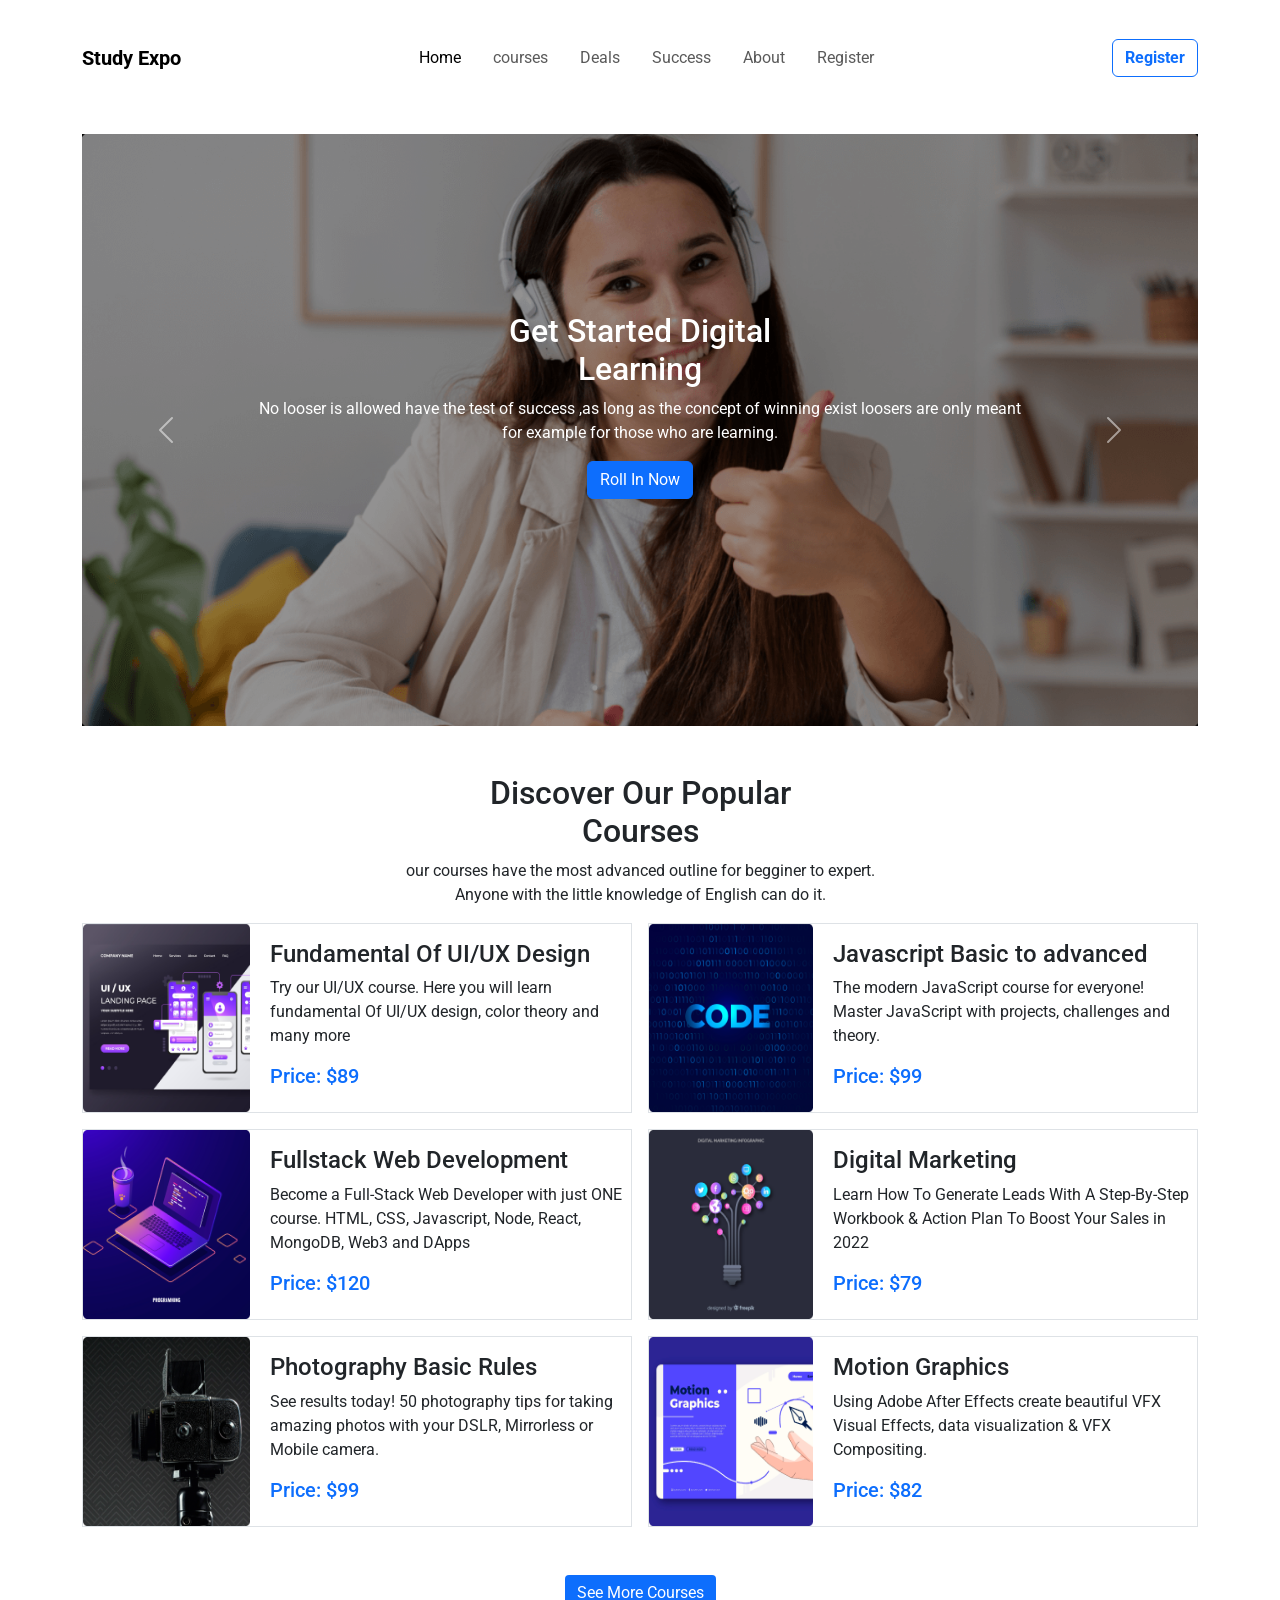
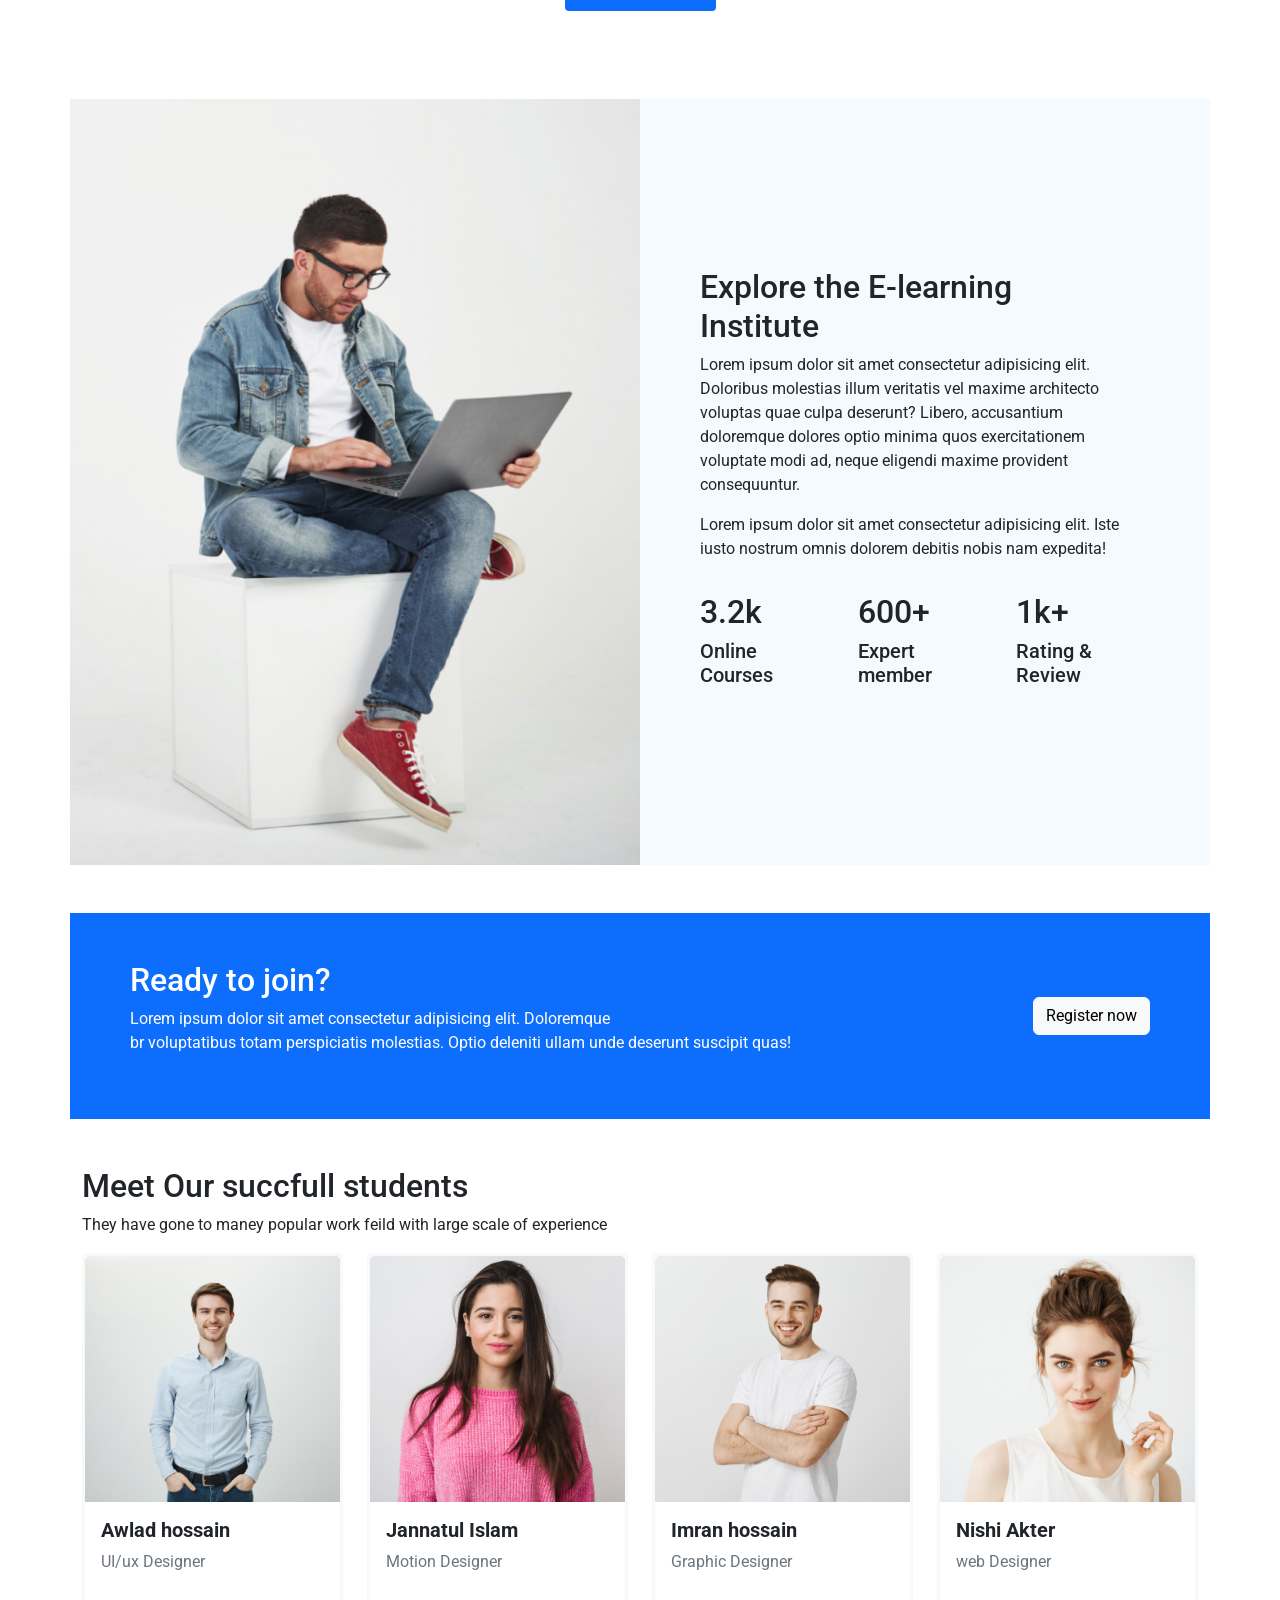
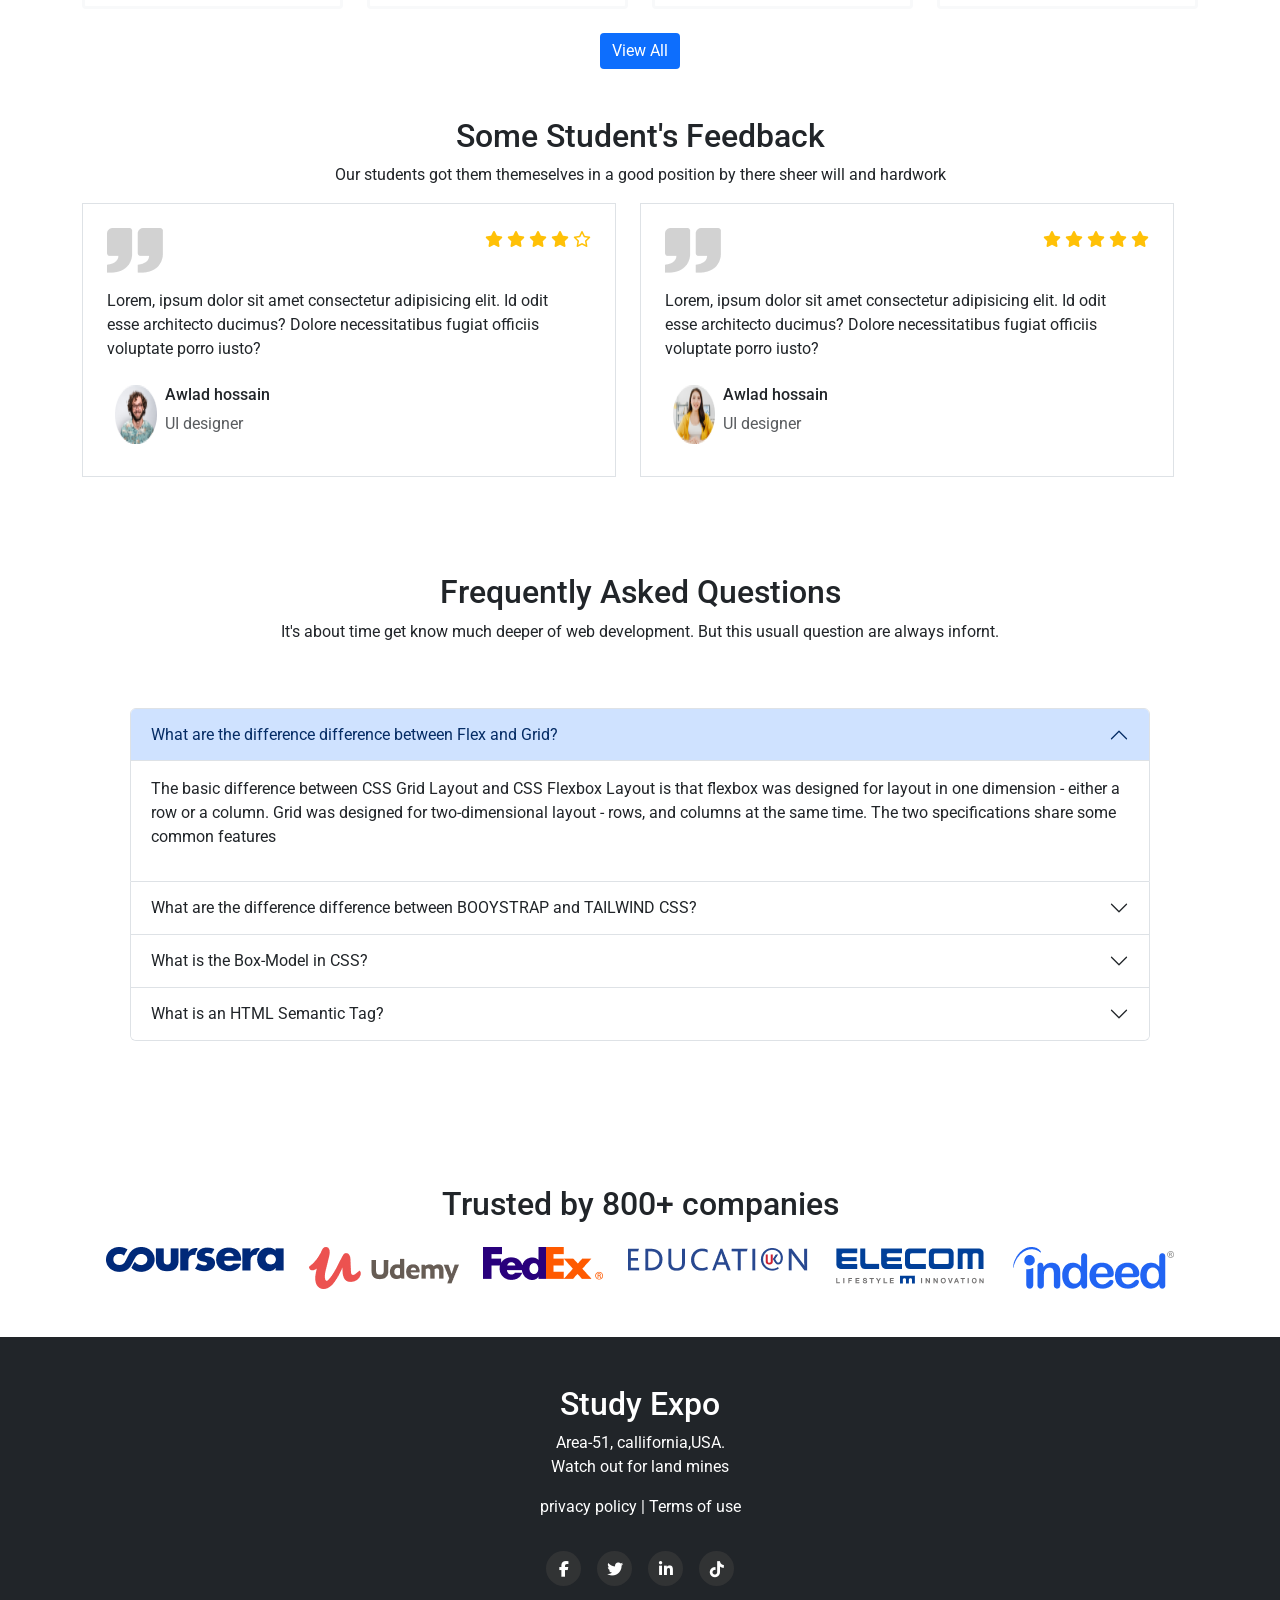
<file: index.html>
<!doctype html>
<html lang="en">

<head>
  <meta charset="utf-8">
  <meta name="viewport" content="width=device-width, initial-scale=1">
  <title>Study Expo -- Learn to the deep.</title>
  <link rel="preconnect" href="https://fonts.googleapis.com">
  <link rel="preconnect" href="https://fonts.gstatic.com" crossorigin>
  <link
    href="https://fonts.googleapis.com/css2?family=Roboto:ital,wght@0,100;0,300;0,400;0,500;0,700;0,900;1,100;1,300;1,400;1,500;1,700;1,900&display=swap"
    rel="stylesheet">
  <link href="https://cdn.jsdelivr.net/npm/bootstrap@5.2.0/dist/css/bootstrap.min.css" rel="stylesheet"
    integrity="sha384-gH2yIJqKdNHPEq0n4Mqa/HGKIhSkIHeL5AyhkYV8i59U5AR6csBvApHHNl/vI1Bx" crossorigin="anonymous">
  <link rel="stylesheet" href="https://cdnjs.cloudflare.com/ajax/libs/font-awesome/6.2.0/css/all.min.css"
    integrity="sha512-xh6O/CkQoPOWDdYTDqeRdPCVd1SpvCA9XXcUnZS2FmJNp1coAFzvtCN9BmamE+4aHK8yyUHUSCcJHgXloTyT2A=="
    crossorigin="anonymous" referrerpolicy="no-referrer" />
  <link rel="stylesheet" href="css/style.css">
</head>

<body>
  <header>
    <nav class="navbar navbar-expand-lg bg-white">
      <div class="container">
        <a class="navbar-brand fw-bold" href="#">Study Expo</a>
        <button class="navbar-toggler" type="button" data-bs-toggle="collapse" data-bs-target="#navbarSupportedContent"
          aria-controls="navbarSupportedContent" aria-expanded="false" aria-label="Toggle navigation">
          <span class="navbar-toggler-icon"></span>
        </button>
        <div class="collapse navbar-collapse" id="navbarSupportedContent">
          <ul class="navbar-nav mx-auto mb-2 mb-lg-0">
            <li class="nav-item pe-3 ">
              <a class="nav-link active" aria-current="page" href="#">Home</a>
            </li>
            <li class="nav-item pe-3 ">
              <a class="nav-link" href="#">courses</a>
            </li>
            <li class="nav-item pe-3 ">
              <a class="nav-link ">Deals</a>
            </li>
            <li class="nav-item pe-3 ">
              <a class="nav-link ">Success</a>
            </li>
            <li class="nav-item pe-3 ">
              <a class="nav-link ">About</a>
            </li>
            <li class="nav-item pe-3 ">
              <a class="nav-link ">Register</a>
            </li>
          </ul>
          <button class="btn btn-outline-primary fw-bold">Register</button>
        </div>
      </div>
    </nav>
  </header>
  <main>
    <!-- Banner section -->
    <section class="container mt-5 mb-5">
      <div id="carouselExampleCaptions" class="carousel slide" data-bs-ride="false">
        <div class="carousel-inner slider-bg">
          <div class="carousel-item active">
            <img src="images/cover/cover-1.png" class="d-block h-100 w-100 img-fluid" alt="...">
            <div class="carousel-caption d-md-block">
              <h2>Get Started Digital <br> Learning</h2>
              <p>No looser is allowed have the test of success ,as long as the concept of winning exist loosers are only
                meant for example for those who are learning.</p>
              <button class="btn btn-primary">Roll In Now</button>
            </div>
          </div>
          <div class="carousel-item ">
            <img src="images/cover/cover---2.jpg" class="d-block h-100 w-100 img-fluid" alt="...">
            <div class="carousel-caption  d-md-block">
              <h2>Get Started Digital <br> Learning</h2>
              <p>No looser is allowed have the test of success ,as long as the concept of winning exist loosers are only
                meant for example for those who are learning.</p>
              <button class="btn btn-primary">Roll In Now</button>
            </div>
          </div>
          <div class="carousel-item">
            <img src="images/cover/cover-3.jpg" class="d-block h-100 w-100 img-fluid" alt="...">
            <div class="carousel-caption d-md-block">
              <h2>Get Started Digital <br> Learning</h2>
              <p>No looser is allowed have the test of success ,as long as the concept of winning exist loosers are only
                meant for example for those who are learning.</p>
              <button class="btn btn-primary">Roll In Now</button>
            </div>
          </div>
        </div>
        <button class="carousel-control-prev" type="button" data-bs-target="#carouselExampleCaptions"
          data-bs-slide="prev">
          <span class="carousel-control-prev-icon" aria-hidden="true"></span>
          <span class="visually-hidden">Previous</span>
        </button>
        <button class="carousel-control-next" type="button" data-bs-target="#carouselExampleCaptions"
          data-bs-slide="next">
          <span class="carousel-control-next-icon" aria-hidden="true"></span>
          <span class="visually-hidden">Next</span>
        </button>
      </div>
    </section>
    <!-- popular courses -->
    <section class="container mt-5 mb-5">
      <div class="row">
        <div class="col-lg-12 text-center">
          <h2>Discover Our Popular <br> Courses</h2>
          <p>our courses have the most advanced outline for begginer to expert. <br> Anyone with the little knowledge of
            English can do it.</p>
        </div>
      </div>
      <div class="px-3 px-md-0">
        <div class="row g-3">
          <div class="col-12 col-lg-6">
            <div class="border bg-white">
              <div class="row">
                <div class="col-12 col-md-4">
                  <img class="h-100 w-100" src="images/course/course-1.png" alt="" />
                </div>

                <div class="col-12 col-md-8 py-3 px-4 px-md-2">
                  <h4>Fundamental Of UI/UX Design</h4>
                  <p>
                    Try our UI/UX course. Here you will learn fundamental Of
                    UI/UX design, color theory and many more
                  </p>
                  <h5 class="text-primary">Price: $89</h5>
                </div>
              </div>
            </div>
          </div>
          <div class="col-12 col-lg-6">
            <div class="border bg-white">
              <div class="row pe-md-2">
                <div class="col-12 col-md-4">
                  <img class="h-100 w-100" src="images/course/course-2.png" alt="" />
                </div>

                <div class="col-12 col-md-8 py-3 px-4 px-md-2">
                  <h4>Javascript Basic to advanced</h4>
                  <p>
                    The modern JavaScript course for everyone! Master JavaScript
                    with projects, challenges and theory.
                  </p>
                  <h5 class="text-primary">Price: $99</h5>
                </div>
              </div>
            </div>
          </div>
          <div class="col-12 col-lg-6">
            <div class="border bg-white">
              <div class="row">
                <div class="col-12 col-md-4">
                  <img class="h-100 w-100" src="images/course/course-3.png" alt="" />
                </div>

                <div class="col-12 col-md-8 py-3 px-4 px-md-2">
                  <h4>Fullstack Web Development</h4>
                  <p>
                    Become a Full-Stack Web Developer with just ONE course.
                    HTML, CSS, Javascript, Node, React, MongoDB, Web3 and DApps
                  </p>
                  <h5 class="text-primary">Price: $120</h5>
                </div>
              </div>
            </div>
          </div>
          <div class="col-12 col-lg-6">
            <div class="border bg-white">
              <div class="row pe-md-2">
                <div class="col-12 col-md-4">
                  <img class="h-100 w-100" src="images/course/course-4.png" alt="" />
                </div>

                <div class="col-12 col-md-8 py-3 px-4 px-md-2">
                  <h4>Digital Marketing</h4>
                  <p>
                    Learn How To Generate Leads With A Step-By-Step Workbook &
                    Action Plan To Boost Your Sales in 2022
                  </p>
                  <h5 class="text-primary">Price: $79</h5>
                </div>
              </div>
            </div>
          </div>
          <div class="col-12 col-lg-6">
            <div class="border bg-white">
              <div class="row">
                <div class="col-12 col-md-4">
                  <img class="h-100 w-100" src="images/course/course-5.png" alt="" />
                </div>

                <div class="col-12 col-md-8 py-3 px-4 px-md-2">
                  <h4>Photography Basic Rules</h4>
                  <p>
                    See results today! 50 photography tips for taking amazing
                    photos with your DSLR, Mirrorless or Mobile camera.
                  </p>
                  <h5 class="text-primary">Price: $99</h5>
                </div>
              </div>
            </div>
          </div>
          <div class="col-12 col-lg-6">
            <div class="border bg-white">
              <div class="row pe-md-2">
                <div class="col-12 col-md-4">
                  <img class="h-100 w-100" src="images/course/course-6.png" alt="" />
                </div>

                <div class="col-12 col-md-8 py-3 px-4 px-md-2">
                  <h4>Motion Graphics</h4>
                  <p>
                    Using Adobe After Effects create beautiful VFX Visual
                    Effects, data visualization & VFX Compositing.
                  </p>
                  <h5 class="text-primary">Price: $82</h5>
                </div>
              </div>
            </div>
          </div>
        </div>
        <div class="text-center">
          <button type="button" class=" btn btn-primary text-white border-0 rounded-1 fs-6 mt-5">
            See More Courses
          </button>
        </div>
      </div>
    </section>
    <!-- working  -->
    <section class="container pt-3 mb-5">
      <div class="row mt-4">
        <div class="col-lg-6 p-0">
          <img src="./images/working.png" class="img-fluid w-100 h-100" alt="">
        </div>
        <div class="col-lg-6 d-flex align-items-center working">
          <div class="p-5">
            <h2>Explore the E-learning <br> Institute</h2>
            <p>Lorem ipsum dolor sit amet consectetur adipisicing elit. Doloribus molestias illum veritatis vel maxime
              architecto voluptas quae culpa deserunt? Libero, accusantium doloremque dolores optio minima quos
              exercitationem voluptate modi ad, neque eligendi maxime provident consequuntur.</p>
            <p>Lorem ipsum dolor sit amet consectetur adipisicing elit. Iste iusto nostrum omnis dolorem debitis nobis
              nam expedita!</p>
            <div class="row pt-3">
              <div class="col-lg-4">
                <h2 class="fw-blod">3.2k</h2>
                <h5>Online Courses</h5>
              </div>
              <div class="col-lg-4">
                <h2 class="fe-bold">600+</h2>
                <h5 class="semi-bold">Expert member</h5>
              </div>
              <div class="col-lg-4">
                <h2 class="fe-bold">1k+</h2>
                <h5 class="semi-bold">Rating & Review</h5>
              </div>
            </div>
          </div>
        </div>
      </div>
    </section>
    <!-- REady to join -->
    <section class="container bg-primary mb-5">
      <div class=" d-flex justify-content-between align-items-center text-white">
        <div class=" p-5">
          <h2>Ready to join?</h2>
          <p class="">Lorem ipsum dolor sit amet consectetur adipisicing elit. Doloremque <br> br
            voluptatibus totam perspiciatis molestias. Optio deleniti ullam unde deserunt suscipit quas!</p>
        </div>
        <div class="px-5">
          <button class="btn btn-light">Register now</button>
        </div>

      </div>

    </section>
    <!-- success -->
    <section class="container my-5">
      <div class="row">
        <div class="col-lg-6 col-sm-12">
          <h2>Meet Our succfull students</h2>
          <p>They have gone to maney popular work feild with large scale of experience</p>
        </div>
      </div>
      <div class="row">
        <div class="col-12 col-md-6 col-lg-3">
          <div class="border border-3 border-light rounded-1">
            <img class="w-100" src="images/student/student-1.png" alt="" />
            <div class="p-3">
              <h5 class="fw-bold">Awlad hossain</h5>
              <p class="text-secondary">UI/ux Designer</p>
            </div>
          </div>
        </div>
        <div class="col-12 col-md-6  col-lg-3">
          <div class="border border-3 border-light rounded-1">
            <img class="w-100" src="images/student/student-2.png" alt="" />
            <div class="p-3">
              <h5 class="fw-bold">Jannatul Islam</h5>
              <p class="text-secondary">Motion Designer</p>
            </div>
          </div>
        </div>
        <div class="col-12 col-md-6 col-lg-3">
          <div class="border border-3 border-light rounded-1">
            <img class="w-100" src="images/student/student-3.png" alt="" />
            <div class="p-3">
              <h5 class="fw-bold">Imran hossain</h5>
              <p class="text-secondary">Graphic Designer</p>
            </div>
          </div>
        </div>
        <div class="col-12 col-md-6 col-lg-3 ">
          <div class="border border-3 border-light rounded-1">
            <img class="w-100" src="images/student/student-4.png" alt="" />
            <div class="p-3">
              <h5 class="fw-bold">Nishi Akter</h5>
              <p class="text-secondary">web Designer</p>
            </div>
          </div>
        </div>
        <div class="text-center">
          <button type="button" class="btn btn-primary border-0 rounded-1 fs-6 mt-4 text-white">
            View All
          </button>
        </div>
      </div>
    </section>
    <!-- student's feedback -->
    <section class="container my-5">
      <div class="row">
        <div class="col-lg-12">
          <div class="text-center">
            <h2>Some Student's Feedback</h2>
            <p>Our students got them themeselves in a good position by there sheer will and hardwork</p>
          </div>
        </div>
        <div class="row">
          <div class="col-lg-6">
            <div class="border p-4">
              <div class="d-flex justify-content-between">
                <img src="./images/comma.png" class="img-fuild" alt="">
                <div>
                  <i class="fa-solid fa-star text-warning"></i>
                  <i class="fa-solid fa-star text-warning"></i>
                  <i class="fa-solid fa-star text-warning"></i>
                  <i class="fa-solid fa-star text-warning"></i>
                  <i class="fa-regular fa-star text-warning"></i>
                </div>
              </div>
              <div>
                <p class="pe-4 pt-3">
                  Lorem, ipsum dolor sit amet consectetur adipisicing elit. Id odit esse architecto ducimus? Dolore
                  necessitatibus fugiat officiis voluptate porro iusto?
                </p>
              </div>
              <div class="d-flex">
                <img src="./images/student/student-5.png" class="width100  p-2" alt="">
                <div>
                  <h6 class="mt-2">Awlad hossain</h6>
                  <p class="text-muted">UI designer</p>
                </div>
              </div>
            </div>
          </div>
          <div class="col-lg-6">
            <div class="border p-4">
              <div class="d-flex justify-content-between">
                <img src="./images/comma.png" class="img-fuild" alt="">
                <div>
                  <i class="fa-solid fa-star text-warning"></i>
                  <i class="fa-solid fa-star text-warning"></i>
                  <i class="fa-solid fa-star text-warning"></i>
                  <i class="fa-solid fa-star text-warning"></i>
                  <i class="fa-solid fa-star text-warning"></i>
                </div>
              </div>
              <div>
                <p class="pe-4 pt-3">
                  Lorem, ipsum dolor sit amet consectetur adipisicing elit. Id odit esse architecto ducimus? Dolore
                  necessitatibus fugiat officiis voluptate porro iusto?
                </p>
              </div>
              <div class="d-flex">
                <img src="./images/student/student-6.png" class="width100  p-2" alt="">
                <div>
                  <h6 class="mt-2">Awlad hossain</h6>
                  <p class="text-muted">UI designer</p>
                </div>
              </div>
            </div>
          </div>
        </div>
      </div>
    </section>
    <!-- FAQ -->
    <section class="container my-5 py-5">
      <div class="row">
        <div class="col-md-12">
          <div class="text-center">
            <h2>Frequently Asked Questions</h2>
            <p>It's about time get know much deeper of web development. But this usuall question are always infornt.</p>
          </div>
        </div>
      </div>
      <div class="row">
        <div class="col-md-12">
          <div class="p-5">
            <div class="accordion" id="accordionExample">
              <div class="accordion-item">
                <h2 class="accordion-header" id="headingOne">
                  <button class="accordion-button" type="button" data-bs-toggle="collapse" data-bs-target="#collapseOne"
                    aria-expanded="true" aria-controls="collapseOne">
                    What are the difference difference between Flex and Grid?
                  </button>
                </h2>
                <div id="collapseOne" class="accordion-collapse collapse show" aria-labelledby="headingOne"
                  data-bs-parent="#accordionExample">
                  <div class="accordion-body">
                    <p>The basic difference between CSS Grid Layout and CSS Flexbox Layout is that flexbox was designed
                      for layout in one dimension - either a row or a column. Grid was designed for two-dimensional
                      layout - rows, and columns at the same time. The two specifications share some common features</p>
                  </div>
                </div>
              </div>
              <div class="accordion-item">
                <h2 class="accordion-header" id="headingTwo">
                  <button class="accordion-button collapsed" type="button" data-bs-toggle="collapse"
                    data-bs-target="#collapseTwo" aria-expanded="false" aria-controls="collapseTwo">
                    What are the difference difference between BOOYSTRAP and
                    TAILWIND CSS?
                  </button>
                </h2>
                <div id="collapseTwo" class="accordion-collapse collapse" aria-labelledby="headingTwo"
                  data-bs-parent="#accordionExample">
                  <div class="accordion-body">
                    <p>Developers describe Bootstrap as "Simple and flexible HTML, CSS, and JS for popular UI components
                      and interactions". Bootstrap is the most popular HTML, CSS, and JS framework for developing
                      responsive, mobile first projects on the web. On the other hand, Tailwind CSS is detailed as "A
                      utility-first CSS framework for rapid UI development". Tailwind is different from frameworks like
                      Bootstrap, Foundation, or Bulma in that it's not a UI kit. It doesn't have a default theme, and
                      there are no build-in UI components. It comes with a menu of predesigned widgets to build your
                      site with, but doesn't impose design decisions that are difficult to undo.</p>
                  </div>
                </div>
              </div>
              <div class="accordion-item">
                <h2 class="accordion-header" id="headingThree">
                  <button class="accordion-button collapsed" type="button" data-bs-toggle="collapse"
                    data-bs-target="#collapseThree" aria-expanded="false" aria-controls="collapseThree">
                    What is the Box-Model in CSS?
                  </button>
                </h2>
                <div id="collapseThree" class="accordion-collapse collapse" aria-labelledby="headingThree"
                  data-bs-parent="#accordionExample">
                  <div class="accordion-body">
                    <p>
                      A rectangle box is wrapped around every HTML element. The box model is used to determine the
                      height and width of the rectangular box. The CSS Box consists of Width and height (or in the
                      absence of that, default values and the content inside), padding, borders, margin.
                    </p>
                  </div>
                </div>
              </div>
              <div class="accordion-item">
                <h2 class="accordion-header" id="headingThree">
                  <button class="accordion-button collapsed" type="button" data-bs-toggle="collapse"
                    data-bs-target="#collapseThree" aria-expanded="false" aria-controls="collapseThree">
                    What is an HTML Semantic Tag?
                  </button>
                </h2>
                <div id="collapseThree" class="accordion-collapse collapse" aria-labelledby="headingThree"
                  data-bs-parent="#accordionExample">
                  <div class="accordion-body">
                    <p>
                      The HTML semantics refers to the tags that provide meaning to an HTML page rather than just
                      presentation. It makes HTML more comprehensible by better defining the different sections and
                      layout of web pages. The core characteristic of a semantic element is that it clearly communicated
                      its meaning to both the developer and the browser. These elements clearly define its content.
                    </p>
                  </div>
                </div>
              </div>
            </div>
          </div>
        </div>
    </section>
    <!-- companies  -->
    <section class="container  d-lg-block d-none my-5">
      <div class="row ">
        <div class="col-md-12">
          <h2 class="text-center">Trusted by 800+ companies</h2>
          <div class=" d-flex justify-content-evenly pt-3">
            <div>
              <img src="./images/company/company-1.png" alt="">
            </div>
            <div>
              <img src="./images/company/company-2.png" alt="">
            </div>
            <div>
              <img src="./images/company/company-3.png" alt="">
            </div>
            <div>
              <img src="./images/company/company-4.png" alt="">
            </div>
            <div>
              <img src="./images/company/company-5.png" alt="">
            </div>
            <div>
              <img src="./images/company/company-6.png" alt="">
            </div>

          </div>
        </div>
      </div>
    </section>
    <!-- footer  -->
    <footer class="bg-dark container-fluid py-5">
      <div class="text-white text-center">
        <h2>Study Expo</h2>
        <p class="mb-0">Area-51, callifornia,USA.</p>
        <p>Watch out for land mines</p>
        <p>privacy policy | Terms of use</p>
      </div>
      <div class="d-flex justify-content-center mt-4">
        <a class="text-decoration-none text-white m-2 rounded-circle d-flex align-items-center justify-content-center"
          href="https://www.facebook.com/profile.php?id=100027525450053" target="_blank"><i
            class="fa-brands fa-facebook-f"></i></a>
        <a class="text-decoration-none text-white m-2 rounded-circle d-flex align-items-center justify-content-center"
          href="https://twitter.com/" target="_blank"><i class="fa-brands fa-twitter"></i></a>
        <a class="text-decoration-none text-white m-2 rounded-circle d-flex align-items-center justify-content-center"
          href="https://www.linkedin.com/in/kamrul-hasan-antor-a08919210/" target="_blank"><i
            class="fa-brands fa-linkedin-in"></i></a>
        <a class="text-decoration-none text-white m-2 rounded-circle d-flex align-items-center justify-content-center"
          href="https://www.tiktok.com/en/" target="_blank"><i class="fa-brands fa-tiktok"></i></a>
      </div>
    </footer>
  </main>





  <script src="https://cdn.jsdelivr.net/npm/bootstrap@5.2.0/dist/js/bootstrap.bundle.min.js"
    integrity="sha384-A3rJD856KowSb7dwlZdYEkO39Gagi7vIsF0jrRAoQmDKKtQBHUuLZ9AsSv4jD4Xa"
    crossorigin="anonymous"></script>
</body>

</html>
</file>
<file: css/style.css>
*{
    margin: 0;
    font-family: 'Roboto', sans-serif;
}
header{
    padding-top: 30px;
}
.slider-bg{
    background-color: black;
}
.slider-bg img{
    opacity: 0.6;
}

.carousel-caption {
    bottom: 35% !important;
}
.working{
    background-color: #f4fafd;
}
footer a {
    background-color: #3d3d3d98;
    height: 35px;
    width: 35px;
  }
</file>
